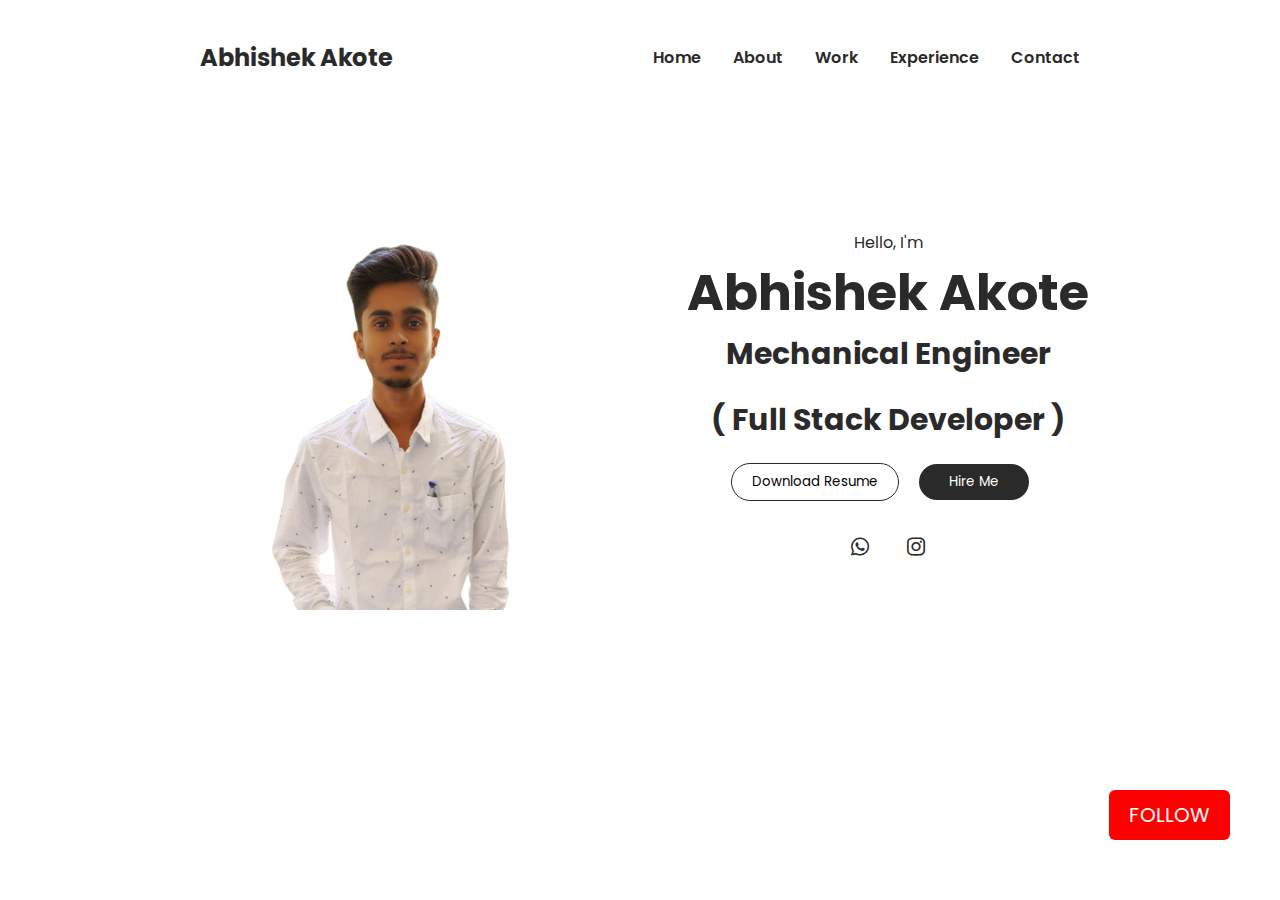
<file: index.html>
<!DOCTYPE html>
<html lang="en">

<head>
    <meta charset="UTF-8">
    <meta name="viewport" content="width=device-width, initial-scale=1.0">
    <title>Portfolio Website | Abhishek Akote</title>
    <link rel="stylesheet" href="style.css">
    <!-- Boxicons CSS -->
    <link href='https://unpkg.com/boxicons@2.1.4/css/boxicons.min.css' rel='stylesheet'>
    <script>
        function downloadResume() {
            // Redirect to the Google Drive link
            window.location.href = "https://drive.google.com/file/d/1er_TffDsPXwPC4JBZ6XlVQRT0QETYjF9/view?usp=drivesdk";
        }

        function hireMe() {
            // Redirect to Gmail with recipient email pre-filled
            window.location.href = "mailto:abhiakote@gmail.com";
        }
    </script>
</head>

<body onload="document.body.style.opacity='1'">
    <div class="hero">
        <div class="nav">
            <div class="logo">
                <h2>Abhishek Akote</h2>
            </div>
            <div class="link">
                <ul>
                    <li><a href="index.html">Home</a></li>
                    <li><a href="about.html">About</a></li>
                    <li><a href="work.html">Work</a></li>
                    <li><a href="experience.html">Experience</a></li>
                    <li><a href="contact.html">Contact</a></li>
                </ul>
            </div>
        </div>

        <div class="main">
            <img src="main.png" alt="men" class="men">
            <div class="main-detail">
                <p>Hello, I'm</p>
                <h1>Abhishek Akote</h1>
                <h4>Mechanical Engineer</h4>
                <h4>( Full Stack Developer )</h4>


                <div class="btn">
                    <button type="button" onclick="downloadResume()">Download Resume</button>
                    <button type="button" class="btn-2" onclick="hireMe()">Hire Me</button>
                </div>

                <div class="social">
                    <!-- WhatsApp icon linked to WhatsApp chat -->
                    <a href="https://wa.me/qr/2TJBN3QGIDL7E1"><i class='bx bxl-whatsapp'></i></a>
                    <a href="#"><i class='bx bxl-instagram'></i></a>
                </div>
            </div>
        </div>
        <div class="sub-btn">
            <a href="https://www.instagram.com/abhi_akote?igsh=cWpxZDZraXJ6a29t/">FOLLOW</a>
        </div>
    </div>
</body>

</html>
</file>
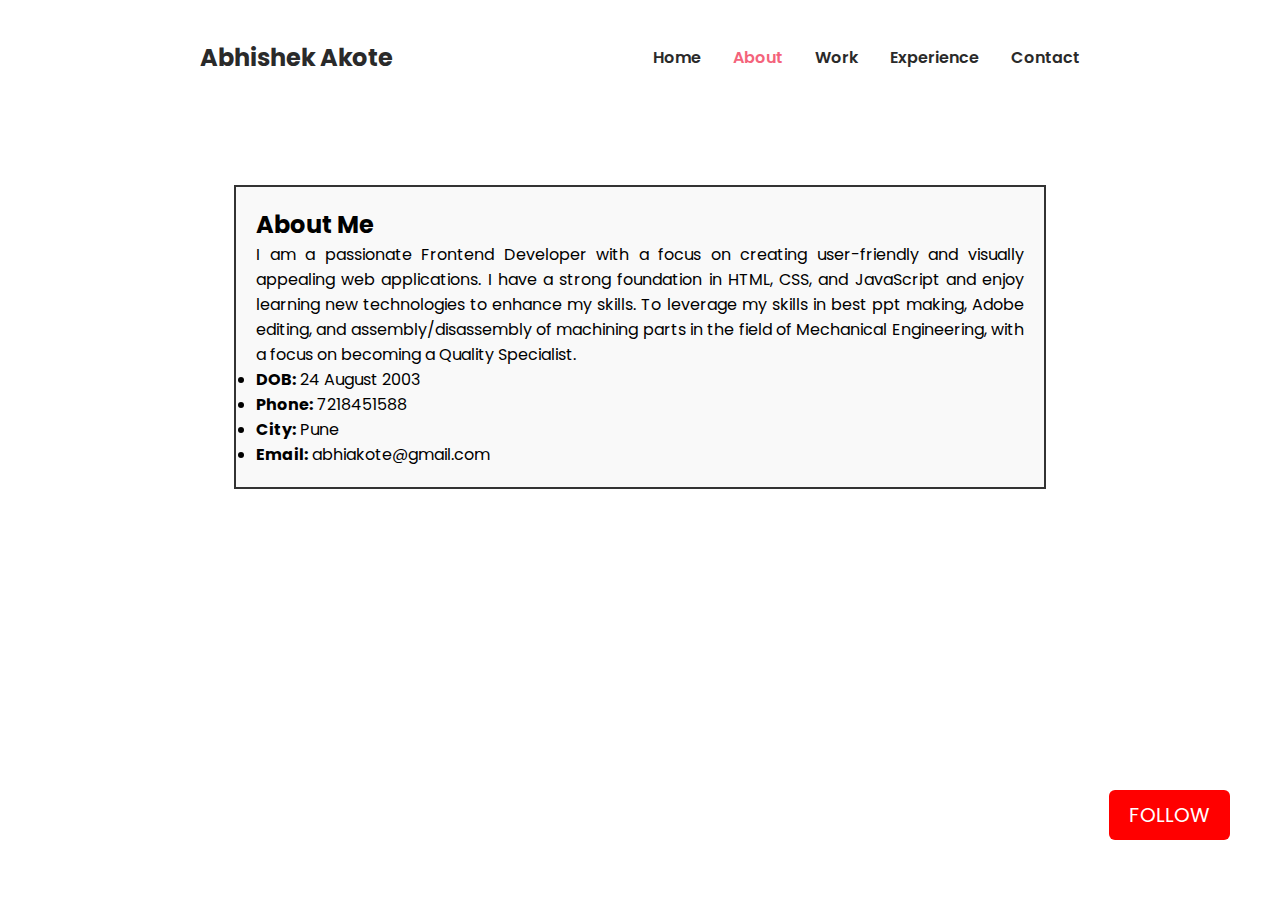
<file: about.html>
<!DOCTYPE html>
<html lang="en">

<head>
    <meta charset="UTF-8">
    <meta name="viewport" content="width=device-width, initial-scale=1.0">
    <title>About - Joni Sulexu</title>
    <link rel="stylesheet" href="style.css">
    <!-- Boxicons CSS -->
    <link href='https://unpkg.com/boxicons@2.1.4/css/boxicons.min.css' rel='stylesheet'>
    <style>
        .box-format {
            border: 2px solid #333;
            padding: 20px;
            width: 60%;
            margin: 0 auto;
            text-align: justify;
            background-color: #f9f9f9;
        }
    </style>
</head>

<body onload="document.body.style.opacity='1'">
    <div class="hero">
        <div class="nav">
            <div class="logo">
                <h2>Abhishek Akote</h2>
            </div>
            <div class="link">
                <ul>
                    <li><a href="index.html">Home</a></li>
                    <li><a href="about.html" class="active">About</a></li>
                    <li><a href="work.html">Work</a></li>
                    <li><a href="experience.html">Experience</a></li>
                    <li><a href="contact.html">Contact</a></li>
                </ul>
            </div>
        </div>

        <div class="main">
            <div class="box-format">
                <h2>About Me</h2>
                <p>I am a passionate Frontend Developer with a focus on creating user-friendly and visually appealing web applications. I have a strong foundation in HTML, CSS, and JavaScript and enjoy learning new technologies to enhance my skills. To leverage my skills in best ppt making, Adobe editing, and assembly/disassembly of machining parts in the field of Mechanical Engineering, with a focus on becoming a Quality Specialist.</p>
           
        <ul>
            <li><i class="icofont-rounded-right"></i> <strong>DOB:</strong> 24 August 2003</li>
            <li><i class="icofont-rounded-right"></i> <strong>Phone:</strong> 7218451588</li>
            <li><i class="icofont-rounded-right"></i> <strong>City:</strong> Pune</li>
          <li><i class="icofont-rounded-right"></i> <strong>Email:</strong> abhiakote@gmail.com</li>
        </ul>
            </div>
        </div>


        <div class="sub-btn">
            <a href="https://www.instagram.com/abhi_akote?igsh=cWpxZDZraXJ6a29t/">FOLLOW</a>
    </div>
</body>
</file>
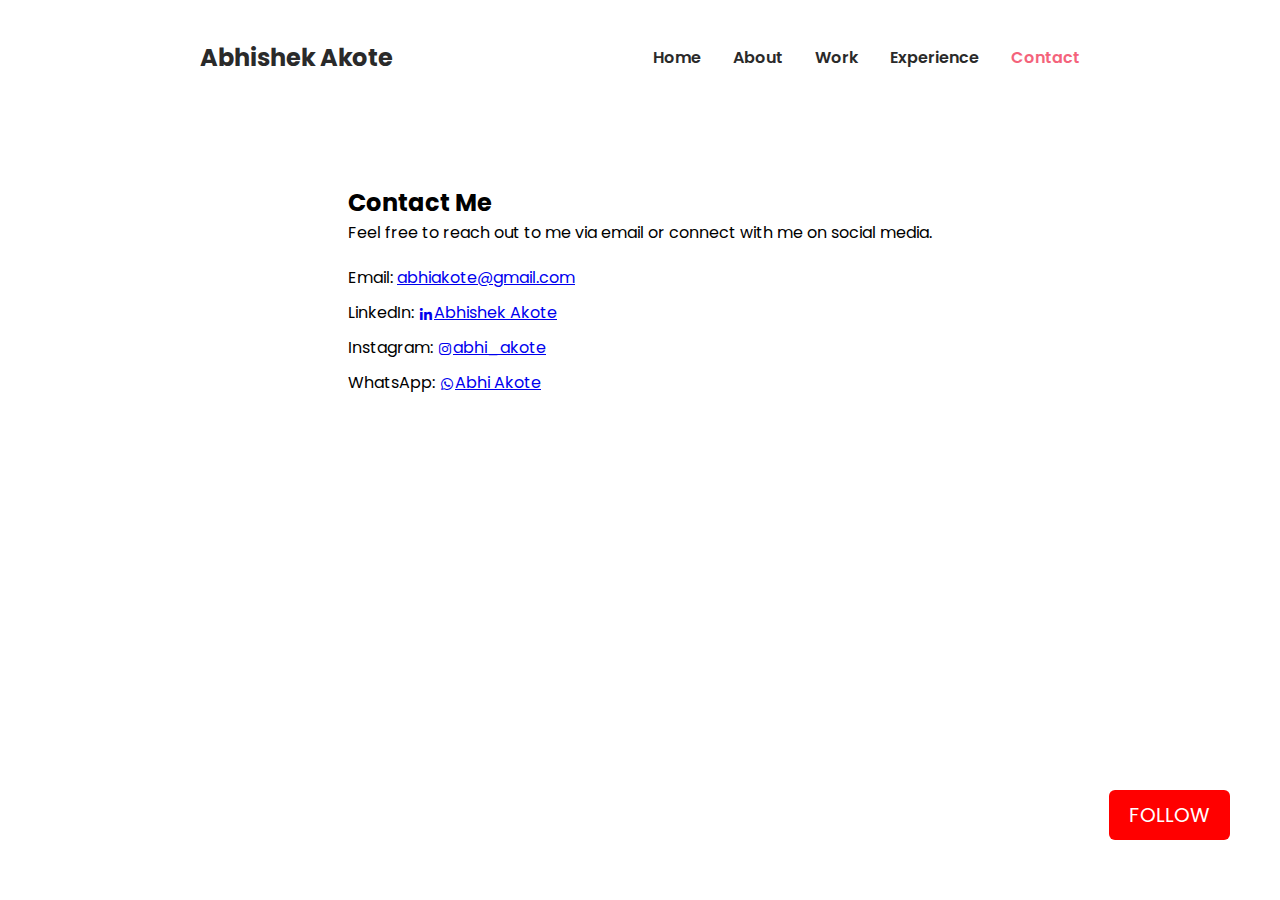
<file: contact.html>
<!DOCTYPE html>
<html lang="en">

<head>
    <meta charset="UTF-8">
    <meta name="viewport" content="width=device-width, initial-scale=1.0">
    <title>Contact - Abhishek Akote</title>
    <link rel="stylesheet" href="style.css">
    <!-- Boxicons CSS -->
    <link href='https://unpkg.com/boxicons@2.1.4/css/boxicons.min.css' rel='stylesheet'>
</head>

<body onload="document.body.style.opacity='1'">
    <div class="hero">
        <div class="nav">
            <div class="logo">
                <h2>Abhishek Akote
                </h2>
            </div>
            <div class="link">
                <ul>
                    <li><a href="index.html">Home</a></li>
                    <li><a href="about.html">About</a></li>
                    <li><a href="work.html">Work</a></li>
                    <li><a href="experience.html">Experience</a></li>
                    <li><a href="contact.html" class="active">Contact</a></li>
                </ul>
            </div>
        </div>

        <div class="main">
            <div class="contact-section">
                <h2>Contact Me</h2>
                <p>Feel free to reach out to me via email or connect with me on social media.</p>
                <ul>
                    <li>Email: <a href="mailto:abhiakote@gmail.com">abhiakote@gmail.com</a></li>
                    <li>LinkedIn: <a href="https://www.linkedin.com/in/abhishek-akote-233a25294?utm_source=share&utm_campaign=share_via&utm_content=profile&utm_medium=android_app"><i class='bx bxl-linkedin'></i>Abhishek Akote</a></li>
                    <li>Instagram: <a href="https://www.instagram.com/abhi_akote?igsh=cWpxZDZraXJ6a29t/"><i class='bx bxl-instagram'></i>abhi_akote</a></li>
                    <li>WhatsApp: <a href="https://wa.me/qr/2TJBN3QGIDL7E1"><i class='bx bxl-whatsapp'></i>Abhi Akote</a></li>
                </ul>
            </div>
        </div>

        <div class="sub-btn">
            <a href="https://www.instagram.com/abhi_akote?igsh=cWpxZDZraXJ6a29t/">FOLLOW</a>
    </div>
</body>

</html>
</file>
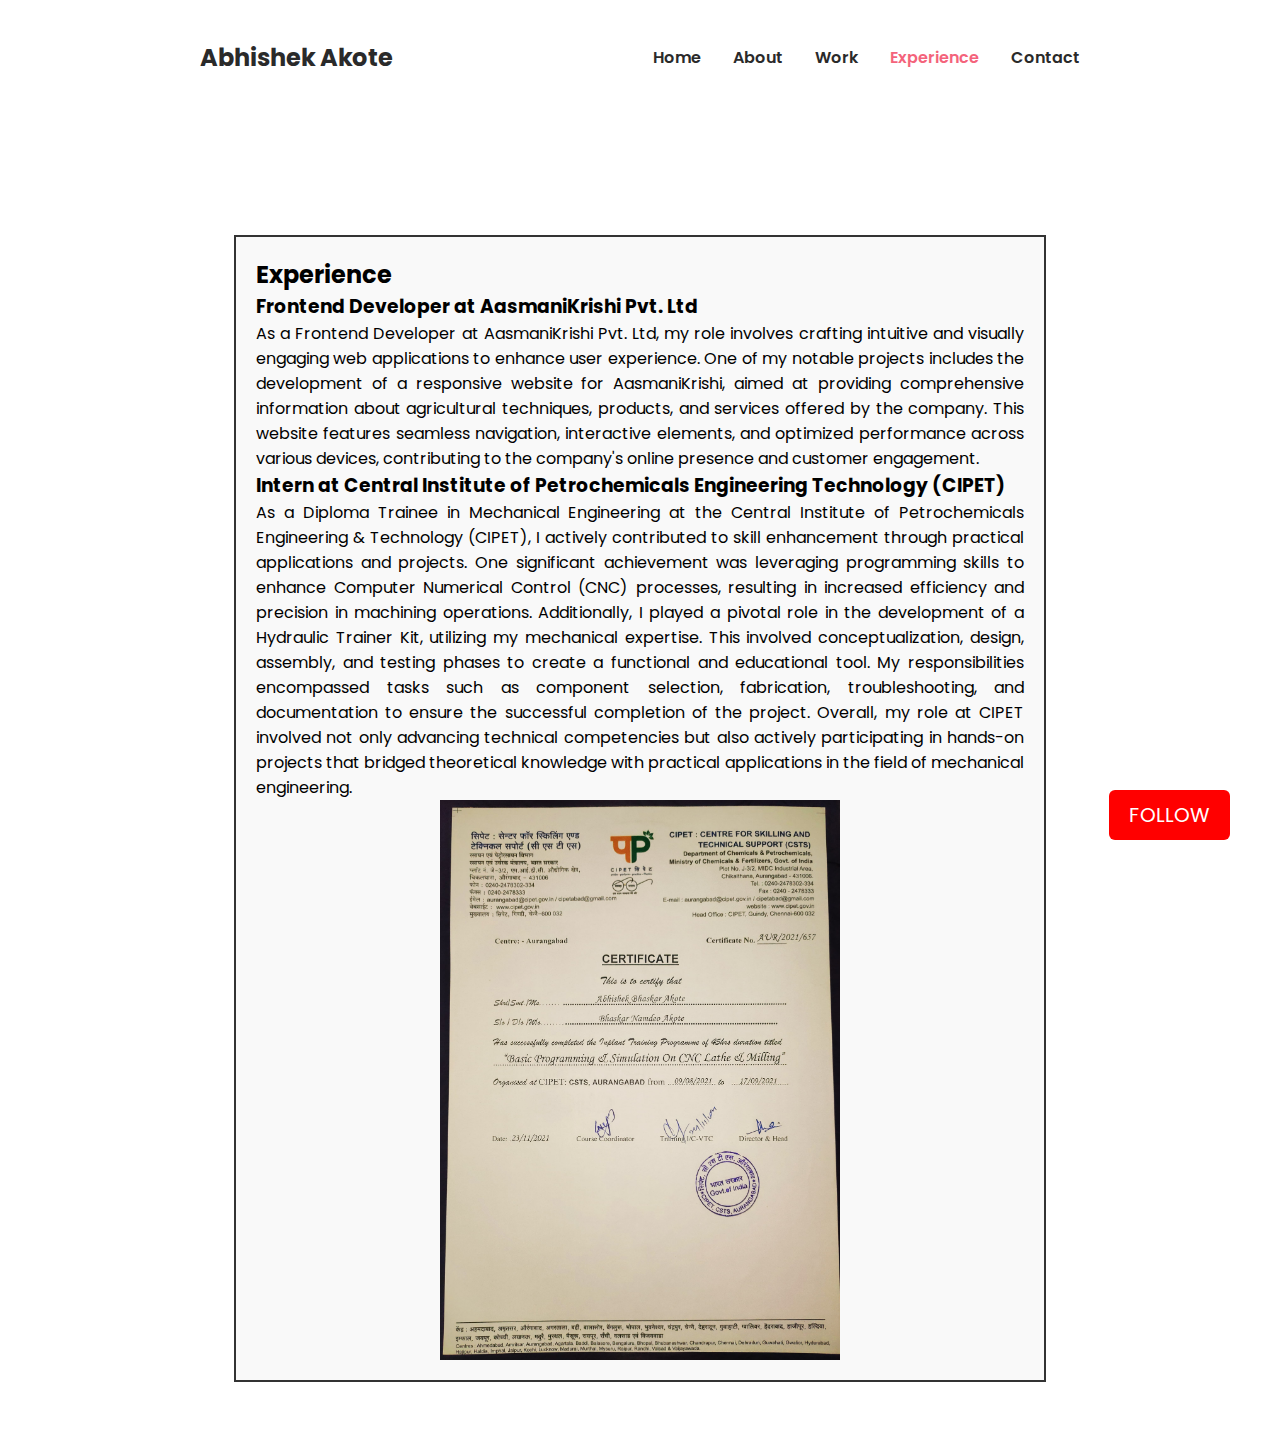
<file: experience.html>
<!DOCTYPE html>
<html lang="en">

<head>
    <meta charset="UTF-8">
    <meta name="viewport" content="width=device-width, initial-scale=1.0">
    <title>Experience - Abhishek Akote</title>
    <link rel="stylesheet" href="style.css">
    <!-- Boxicons CSS -->
    <link href='https://unpkg.com/boxicons@2.1.4/css/boxicons.min.css' rel='stylesheet'>
    <style>
        .box-format {
            border: 2px solid #333;
            padding: 20px;
            width: 60%;
            margin: 50px auto;
            text-align: justify;
            background-color: #f9f9f9;
        }
        .box-format img.center {
            display: block;
            margin-left: auto;
            margin-right: auto;
        }
    </style>
</head>

<body onload="document.body.style.opacity='1'">
    <div class="hero">
        <div class="nav">
            <div class="logo">
                <h2>Abhishek Akote</h2>
            </div>
            <div class="link">
                <ul>
                    <li><a href="index.html">Home</a></li>
                    <li><a href="about.html">About</a></li>
                    <li><a href="work.html">Work</a></li>
                    <li><a href="experience.html" class="active">Experience</a></li>
                    <li><a href="contact.html">Contact</a></li>
                </ul>
            </div>
        </div>

        <div class="main">
            <div class="box-format">
                <div class="experience-section">
                    <h2>Experience</h2>
                    <div class="job">
                        <h3>Frontend Developer at AasmaniKrishi Pvt. Ltd</h3>
                        <p>
                            As a Frontend Developer at AasmaniKrishi Pvt. Ltd, my role involves crafting intuitive and visually engaging web applications to enhance user experience. One of my notable projects includes the development of a responsive website for AasmaniKrishi, aimed at providing comprehensive information about agricultural techniques, products, and services offered by the company. This website features seamless navigation, interactive elements, and optimized performance across various devices, contributing to the company's online presence and customer engagement.
                        </p>
                    </div>
                    <div class="job">
                        <h3>Intern at Central Institute of Petrochemicals Engineering Technology (CIPET)</h3>
                        <p>
                            As a Diploma Trainee in Mechanical Engineering at the Central Institute of Petrochemicals Engineering & Technology (CIPET), I actively contributed to skill enhancement through practical applications and projects. One significant achievement was leveraging programming skills to enhance Computer Numerical Control (CNC) processes, resulting in increased efficiency and precision in machining operations.
                            
                            Additionally, I played a pivotal role in the development of a Hydraulic Trainer Kit, utilizing my mechanical expertise. This involved conceptualization, design, assembly, and testing phases to create a functional and educational tool. My responsibilities encompassed tasks such as component selection, fabrication, troubleshooting, and documentation to ensure the successful completion of the project.
                            
                            Overall, my role at CIPET involved not only advancing technical competencies but also actively participating in hands-on projects that bridged theoretical knowledge with practical applications in the field of mechanical engineering.
                        </p>
                        <img src="intership.jpg" alt="center" class="center">
                    </div>
                    <!-- Add more experience as needed -->
                </div>
            </div>
        </div>

        <div class="sub-btn">
            <a href="https://www.instagram.com/abhi_akote?igsh=cWpxZDZraXJ6a29t/">FOLLOW</a>
    </div>
</body>

</html>
</file>
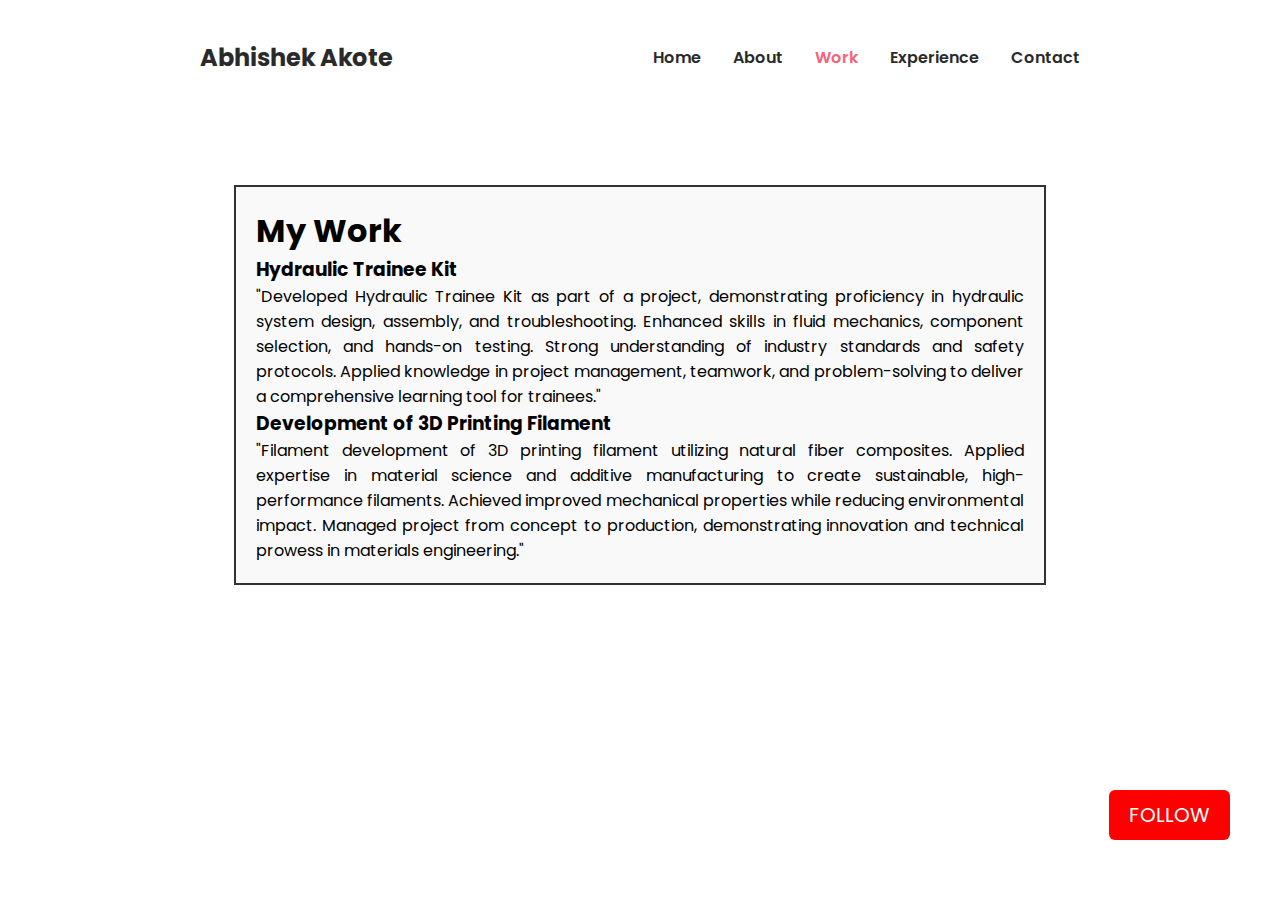
<file: work.html>
<!DOCTYPE html>
<html lang="en">

<head>
    <meta charset="UTF-8">
    <meta name="viewport" content="width=device-width, initial-scale=1.0">
    <title>Work - Abhishek Akote</title>
    <link rel="stylesheet" href="style.css">
    <!-- Boxicons CSS -->
    <link href='https://unpkg.com/boxicons@2.1.4/css/boxicons.min.css' rel='stylesheet'>
    <style>
        .box-format {
            border: 2px solid #333;
            padding: 20px;
            width: 60%;
            margin: 0 auto;
            text-align: justify;
            background-color: #f9f9f9;
        }
    </style>
</head>

<body onload="document.body.style.opacity='1'">
    <div class="hero">
        <div class="nav">
            <div class="logo">
                <h2>Abhishek Akote</h2>
            </div>
            <div class="link">
                <ul>
                    <li><a href="index.html">Home</a></li>
                    <li><a href="about.html">About</a></li>
                    <li><a href="work.html" class="active">Work</a></li>
                    <li><a href="experience.html">Experience</a></li>
                    <li><a href="contact.html">Contact</a></li>
                </ul>
            </div>
        </div>

        <div class="main">
            <div class="work-section">
                
                <!-- Content wrapped in a box format -->
                <div class="box-format">
                    <div class="project">
                        <h1>My Work</h1>
                        <h3>Hydraulic Trainee Kit</h3>
                        <p>"Developed Hydraulic Trainee Kit as part of a project, demonstrating proficiency in
                            hydraulic system design, assembly, and troubleshooting. Enhanced skills in fluid mechanics, component selection,
                            and hands-on testing. Strong understanding of industry standards and safety protocols. Applied knowledge in project
                            management, teamwork, and problem-solving to deliver a comprehensive learning tool for trainees."</p>
                    </div>

                    <div class="project">
                        <h3>Development of 3D Printing Filament</h3>
                        <p>"Filament development of 3D printing filament utilizing natural fiber
                            composites. Applied expertise in material science and additive manufacturing to create sustainable, high-performance
                            filaments. Achieved improved mechanical properties while reducing environmental impact. Managed project from
                            concept to production, demonstrating innovation and technical prowess in materials engineering."</p>
                    </div>
                    <!-- Add more projects as needed -->
                </div>
            </div>
        </div>

        <div class="sub-btn">
            <a href="https://www.instagram.com/abhi_akote?igsh=cWpxZDZraXJ6a29t/">FOLLOW</a>
    </div>
</body>

</html>
</file>
<file: style.css>
@import url('https://fonts.googleapis.com/css2?family=Poppins:wght@200;300;500;600;700;900&display=swap');

* {
    margin: 0;
    padding: 0;
    font-family: 'Poppins', sans-serif;
}

body {
    opacity: 0;
    transition: opacity 3s;
}

.hero {
    width: 100%;
    height: 100vh;
}

.nav {
    display: flex;
    justify-content: space-between;
    align-items: center;
    padding: 40px 200px;
}

.nav .logo h2 {
    font-size: 24px;
    color: #2a2a2a;
}

.nav .link ul {
    display: flex;
    align-items: center;
    justify-content: center;
    gap: 2rem;
    list-style: none;
}

.nav .link ul a {
    text-decoration: none;
    color: #2a2a2a;
    font-weight: 600;
    transition: color 200ms ease-in-out;
}

.nav .link ul a.active {
    color: #f4637b;
}

.nav .link ul a:hover {
    color: #f4637b;
}

.main {
    display: flex;
    align-items: center;
    justify-content: center;
    gap: 6rem;
    margin-top: 70px;
}

.main .men {
    width: 400px;
    transition: transform 2000ms ease;
    cursor: pointer;
}

.main .men:hover {
    transform: scale(1.3);
}

.main .main-detail {
    text-align: center;
    color: #2a2a2a;
}

.main .main-detail h1 {
    font-size: 50px;
}

.main .main-detail h4 {
    font-size: 30px;
    margin-bottom: 20px;
}

.main .btn button {
    padding: 8px 20px;
    background: transparent;
    border-radius: 30px;
    border: 1px solid #2a2a2a;
    margin-right: 1rem;
    margin-bottom: 30px;
    cursor: pointer;
}

.main .btn .btn-2 {
    padding: 8px 30px;
    background: #2a2a2a;
    color: #fff;
    border: none;
    outline: none;
    transition: all 200ms ease-in-out;
}

.main .btn .btn-2:hover {
    background: #f4637b;
    transform: scale(1.1);
}

.social a {
    color: #2a2a2a;
    font-size: 24px;
    margin: 0px 14px;
    transition: all 200ms ease-in-out;
}

.social a:hover {
    color: #f4637b;
}

.contact-section ul {
    list-style: none;
    padding: 0;
    margin: 20px 0;
}

.contact-section ul li {
    margin-bottom: 10px;
}

.contact-section ul li a i {
    vertical-align: middle;
}
  
.sub-btn a {
    position: absolute;
    bottom: 60px;
    right: 50px;
    padding: 10px 20px;
    background: red;
    color: #fff;
    font-size: 20px;
    text-decoration: none;
    border-radius: 6px;
}
.main .center {
    display: block;
    margin-left: auto;
    margin-right: auto;
    width: 50%;
    width: 400px;
    transition: transform 2000ms ease;
    cursor: pointer;

}
.main .center:hover {
    transform: scale(1.3);
}
</file>
